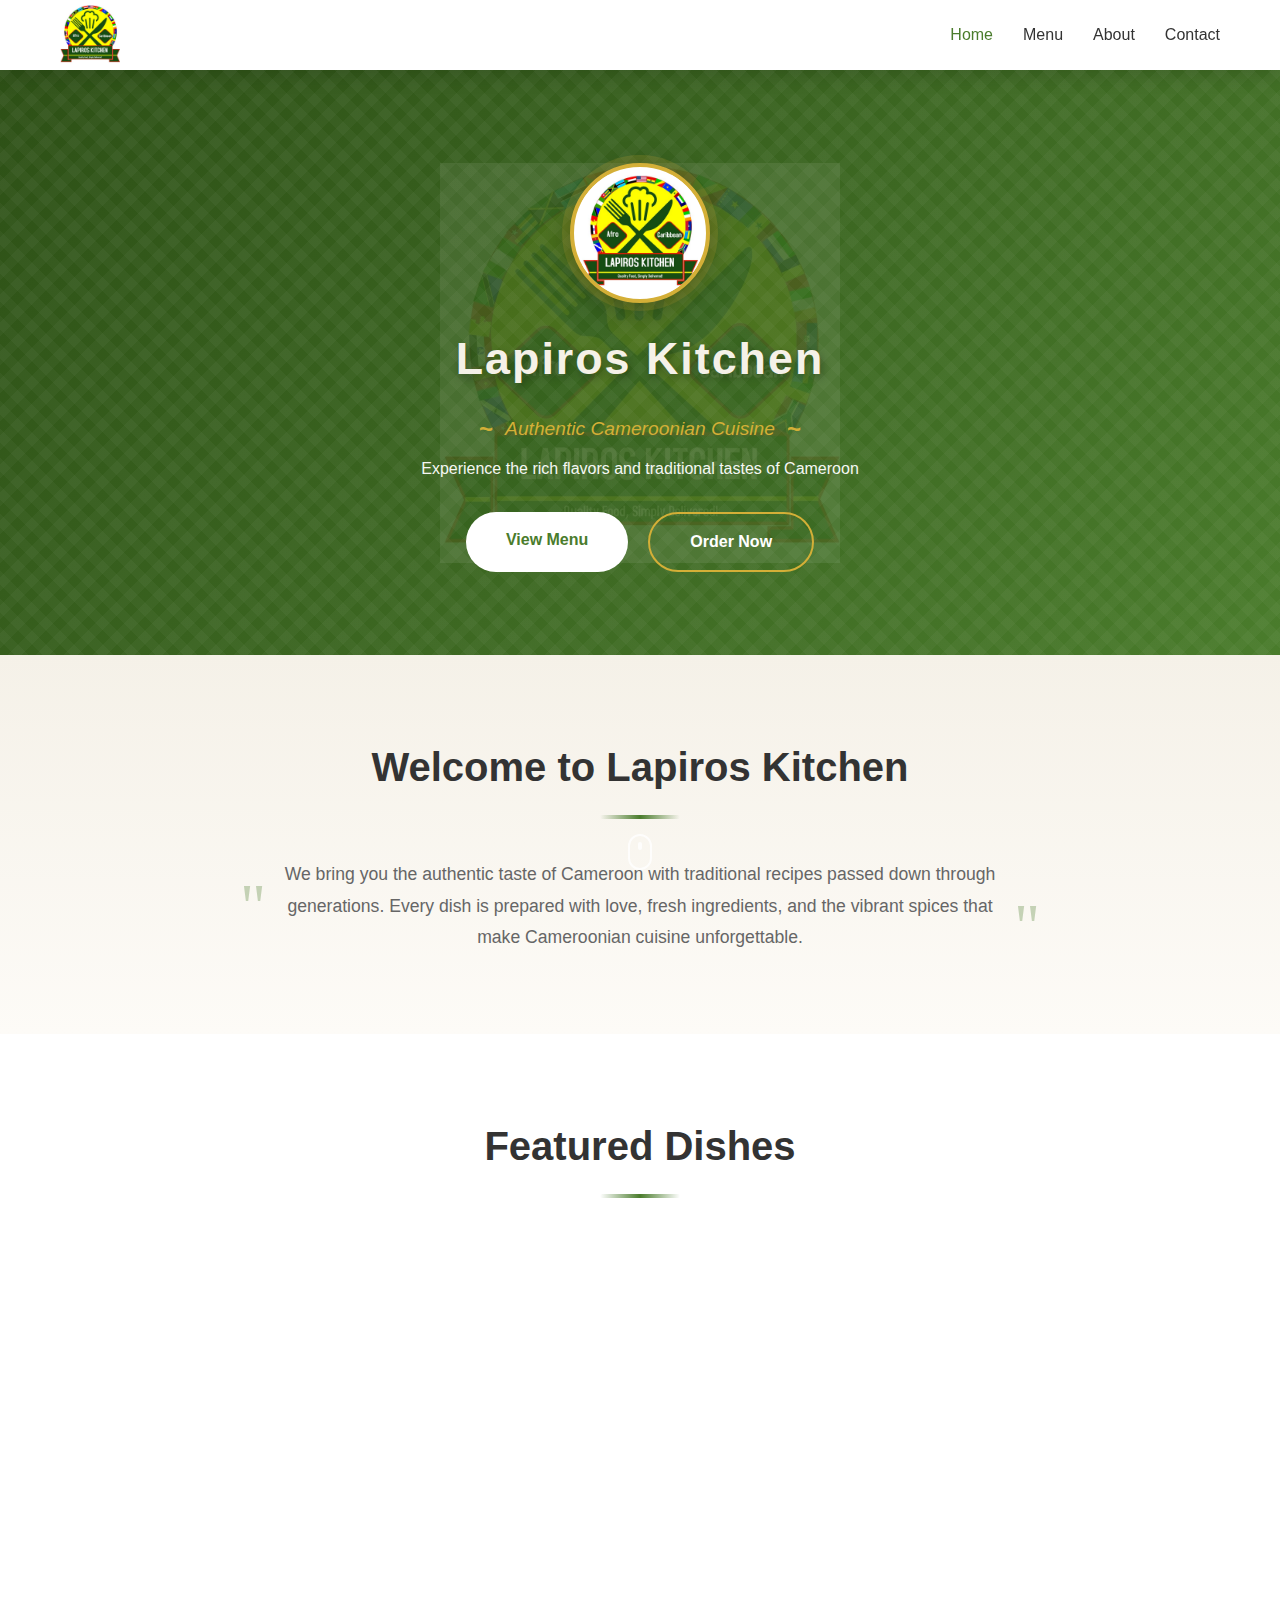
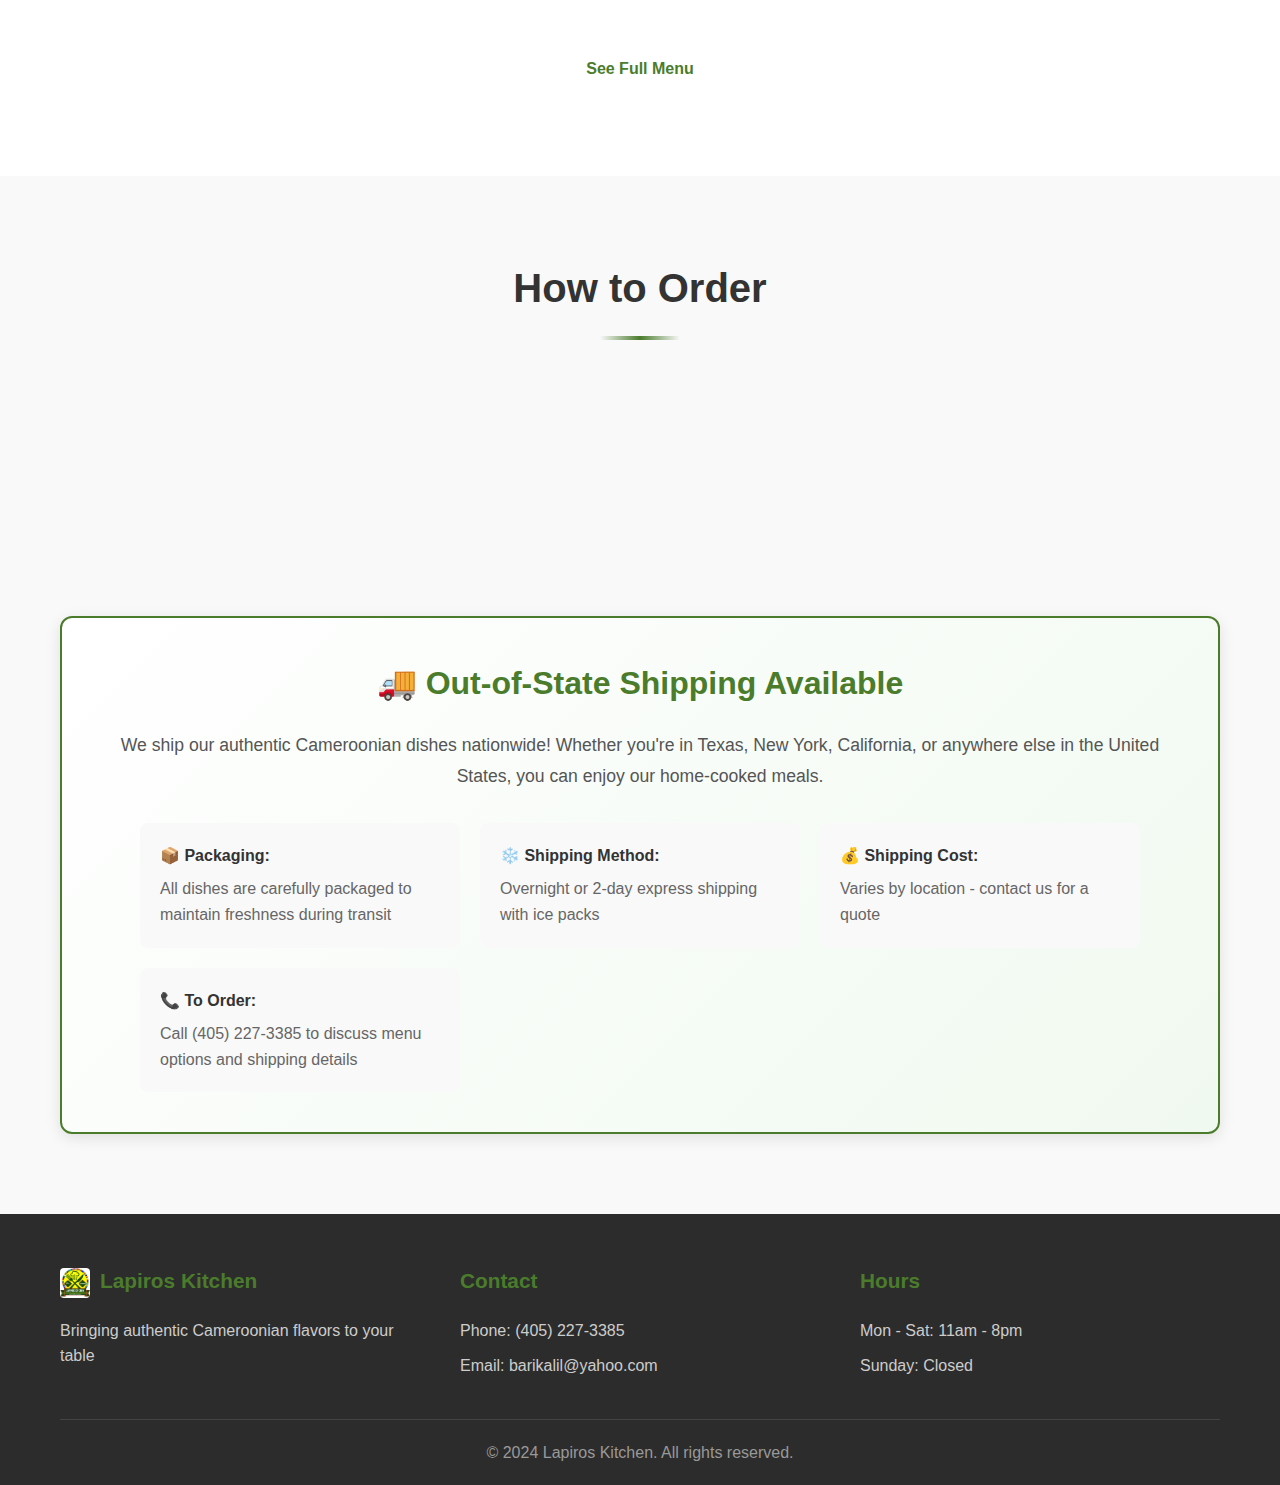
<file: index.html>
<!DOCTYPE html>
<html lang="en">
<head>
    <meta charset="UTF-8">
    <meta name="viewport" content="width=device-width, initial-scale=1.0">
    <title>Lapiros Kitchen - Authentic Cameroonian Cuisine</title>
    <link rel="stylesheet" href="style.css">
</head>
<body>
    <!-- Navigation -->
    <nav class="navbar">
        <div class="nav-container">
            <div class="logo"><img src="images/Lapiros Kitchen Logo.jpg" alt="Lapiros Kitchen" class="logo-img"></div>
            <ul class="nav-menu" id="navMenu">
                <li><a href="index.html" class="active">Home</a></li>
                <li><a href="menu.html">Menu</a></li>
                <li><a href="about.html">About</a></li>
                <li><a href="contact.html">Contact</a></li>
            </ul>
            <div class="hamburger" id="hamburger">
                <span></span>
                <span></span>
                <span></span>
            </div>
        </div>
    </nav>

    <!-- Hero Section -->
    <section class="hero">
        <div class="hero-content">
            <div class="hero-logo">
                <img src="images/Lapiros Kitchen Logo.jpg" alt="Lapiros Kitchen Logo">
            </div>
            <h1>Lapiros Kitchen</h1>
            <div class="tagline-wrapper">
                <span class="tagline-accent">~</span>
                <p class="tagline">Authentic Cameroonian Cuisine</p>
                <span class="tagline-accent">~</span>
            </div>
            <p class="subtitle">Experience the rich flavors and traditional tastes of Cameroon</p>
            <div class="hero-buttons">
                <a href="menu.html" class="btn btn-primary">View Menu</a>
                <a href="contact.html" class="btn btn-secondary">Order Now</a>
            </div>
        </div>
    </section>

    <!-- Scroll Indicator -->
    <div class="scroll-indicator">
        <span></span>
    </div>

    <!-- About Preview -->
    <section class="about-preview">
        <div class="container">
            <h2>Welcome to Lapiros Kitchen</h2>
            <p>We bring you the authentic taste of Cameroon with traditional recipes passed down through generations. Every dish is prepared with love, fresh ingredients, and the vibrant spices that make Cameroonian cuisine unforgettable.</p>
        </div>
    </section>

    <!-- Featured Dishes -->
    <section class="featured">
        <div class="featured-bg-logo"></div>
        <div class="container">
            <h2> Featured Dishes</h2>
            <div class="dishes-grid">
                <div class="dish-card">
                    <div class="dish-image">
                        <img src="images/Ndole.jpg" alt="Ndole">
                    </div>
                    <h3>Ndole</h3>
                    <p>Traditional bitter leaf stew with peanuts and your choice of meat or fish</p>
                </div>
                <div class="dish-card">
                    <div class="dish-image">
                        <img src="images/Fried Rice.jpg" alt="Jollof Rice">
                    </div>
                    <h3>Jollof Rice</h3>
                    <p>Flavorful one-pot rice dish cooked in rich tomato sauce with spices</p>
                </div>
                <div class="dish-card">
                    <div class="dish-image">
                        <img src="images/Eru.jpg" alt="Eru">
                    </div>
                    <h3>Eru</h3>
                    <p>Hearty vegetable soup made with eru leaves and waterleaf</p>
                </div>
                <div class="dish-card">
                    <div class="dish-image">
                        <img src="images/Suya.jpg" alt="Suya">
                    </div>
                    <h3>Suya</h3>
                    <p>Spicy grilled meat skewers marinated in authentic West African spices</p>
                </div>
            </div>
            <div class="text-center">
                <a href="menu.html" class="btn btn-primary">See Full Menu</a>
            </div>
        </div>
    </section>

    <!-- How to Order -->
    <section class="how-to-order">
        <div class="order-bg-pattern"></div>
        <div class="container">
            <h2> How to Order</h2>
            <div class="steps">
                <div class="step">
                    <div class="step-number">1</div>
                    <h3>Browse Menu</h3>
                    <p>Check out our delicious selection of authentic Cameroonian dishes</p>
                </div>
                <div class="step">
                    <div class="step-number">2</div>
                    <h3>Call or Text</h3>
                    <p>Reach out to place your order and let us know your preferences</p>
                </div>
                <div class="step">
                    <div class="step-number">3</div>
                    <h3>Pay & Pick Up</h3>
                    <p>Send payment via Cash App or Zelle, then pick up your order</p>
                </div>
            </div>
            
            <!-- Shipping Information -->
            <div class="shipping-info">
                <h3>🚚 Out-of-State Shipping Available</h3>
                <p>We ship our authentic Cameroonian dishes nationwide! Whether you're in Texas, New York, California, or anywhere else in the United States, you can enjoy our home-cooked meals.</p>
                <div class="shipping-details">
                    <div class="shipping-detail">
                        <strong>📦 Packaging:</strong> All dishes are carefully packaged to maintain freshness during transit
                    </div>
                    <div class="shipping-detail">
                        <strong>❄️ Shipping Method:</strong> Overnight or 2-day express shipping with ice packs
                    </div>
                    <div class="shipping-detail">
                        <strong>💰 Shipping Cost:</strong> Varies by location - contact us for a quote
                    </div>
                    <div class="shipping-detail">
                        <strong>📞 To Order:</strong> Call (405) 227-3385 to discuss menu options and shipping details
                    </div>
                </div>
            </div>
        </div>
    </section>

    <!-- Footer -->
    <footer class="footer">
        <div class="container">
            <div class="footer-content">
                <div class="footer-section">
                    <h3>Lapiros Kitchen</h3>
                    <p>Bringing authentic Cameroonian flavors to your table</p>
                </div>
                <div class="footer-section">
                    <h3>Contact</h3>
                    <p>Phone: (405) 227-3385</p>
                    <p>Email: barikalil@yahoo.com</p>
                </div>
                <div class="footer-section">
                    <h3>Hours</h3>
                    <p>Mon - Sat: 11am - 8pm</p>
                    <p>Sunday: Closed</p>
                </div>
            </div>
            <div class="footer-bottom">
                <p>&copy; 2024 Lapiros Kitchen. All rights reserved.</p>
            </div>
        </div>
    </footer>

    <script src="script.js"></script>
</body>
</html>
</file>
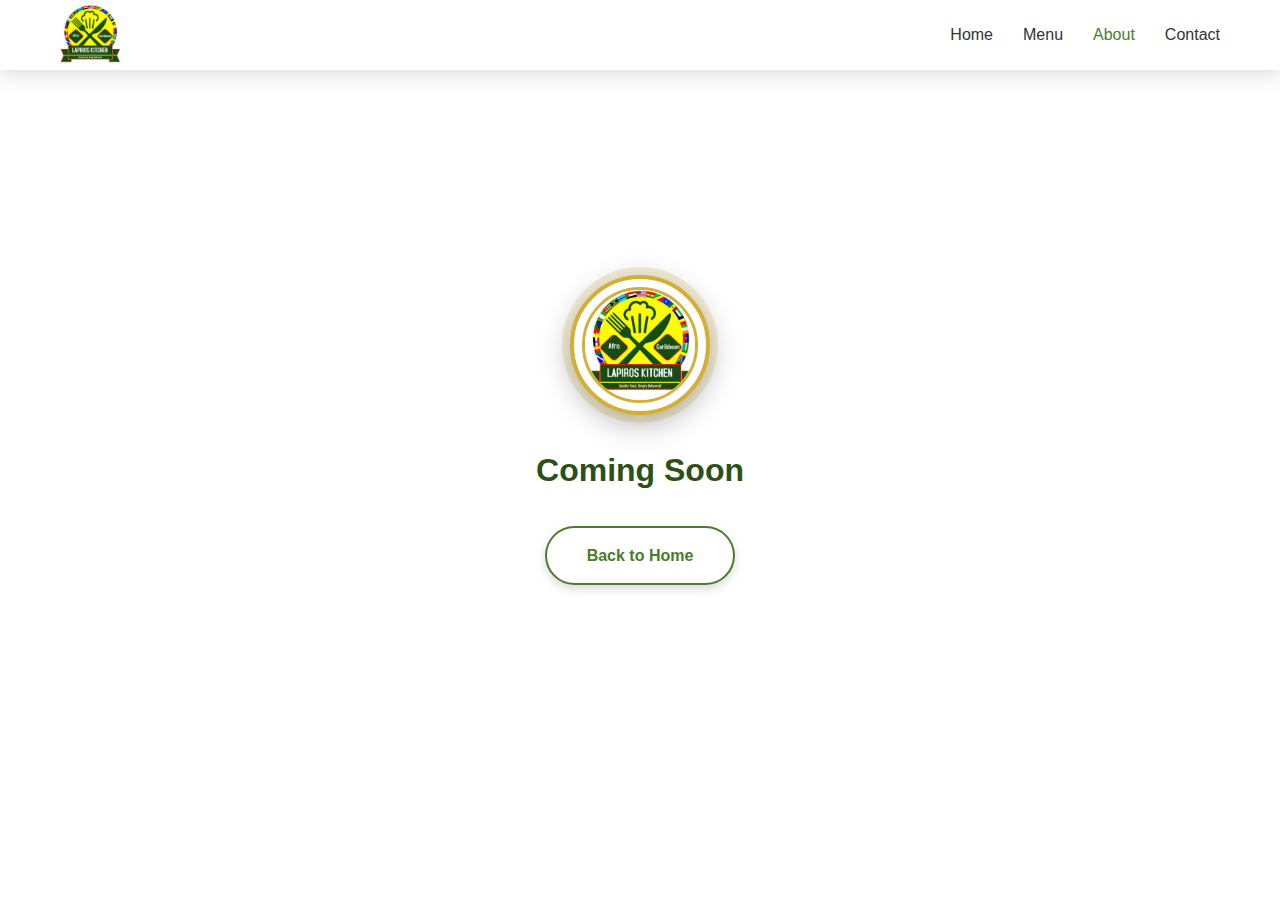
<file: about.html>
<!DOCTYPE html>
<html lang="en">
<head>
    <meta charset="UTF-8">
    <meta name="viewport" content="width=device-width, initial-scale=1.0">
    <title>About Us - Lapiros Kitchen</title>
    <link rel="stylesheet" href="style.css">
</head>
<body>
    <!-- Navigation -->
    <nav class="navbar">
        <div class="nav-container">
            <div class="logo"><img src="images/Lapiros Kitchen Logo.jpg" alt="Lapiros Kitchen" class="logo-img"></div>
            <ul class="nav-menu" id="navMenu">
                <li><a href="index.html">Home</a></li>
                <li><a href="menu.html">Menu</a></li>
                <li><a href="about.html" class="active">About</a></li>
                <li><a href="contact.html">Contact</a></li>
            </ul>
            <div class="hamburger" id="hamburger">
                <span></span>
                <span></span>
                <span></span>
            </div>
        </div>
    </nav>

    <section class="about-simple">
        <div class="hero-logo">
            <img src="images/Lapiros Kitchen Logo.jpg" alt="Lapiros Kitchen Logo">
        </div>
        <h1>Coming Soon</h1>
        <a href="index.html" class="btn btn-primary">Back to Home</a>
    </section>

    <script src="script.js"></script>
</body>
</html>
</file>
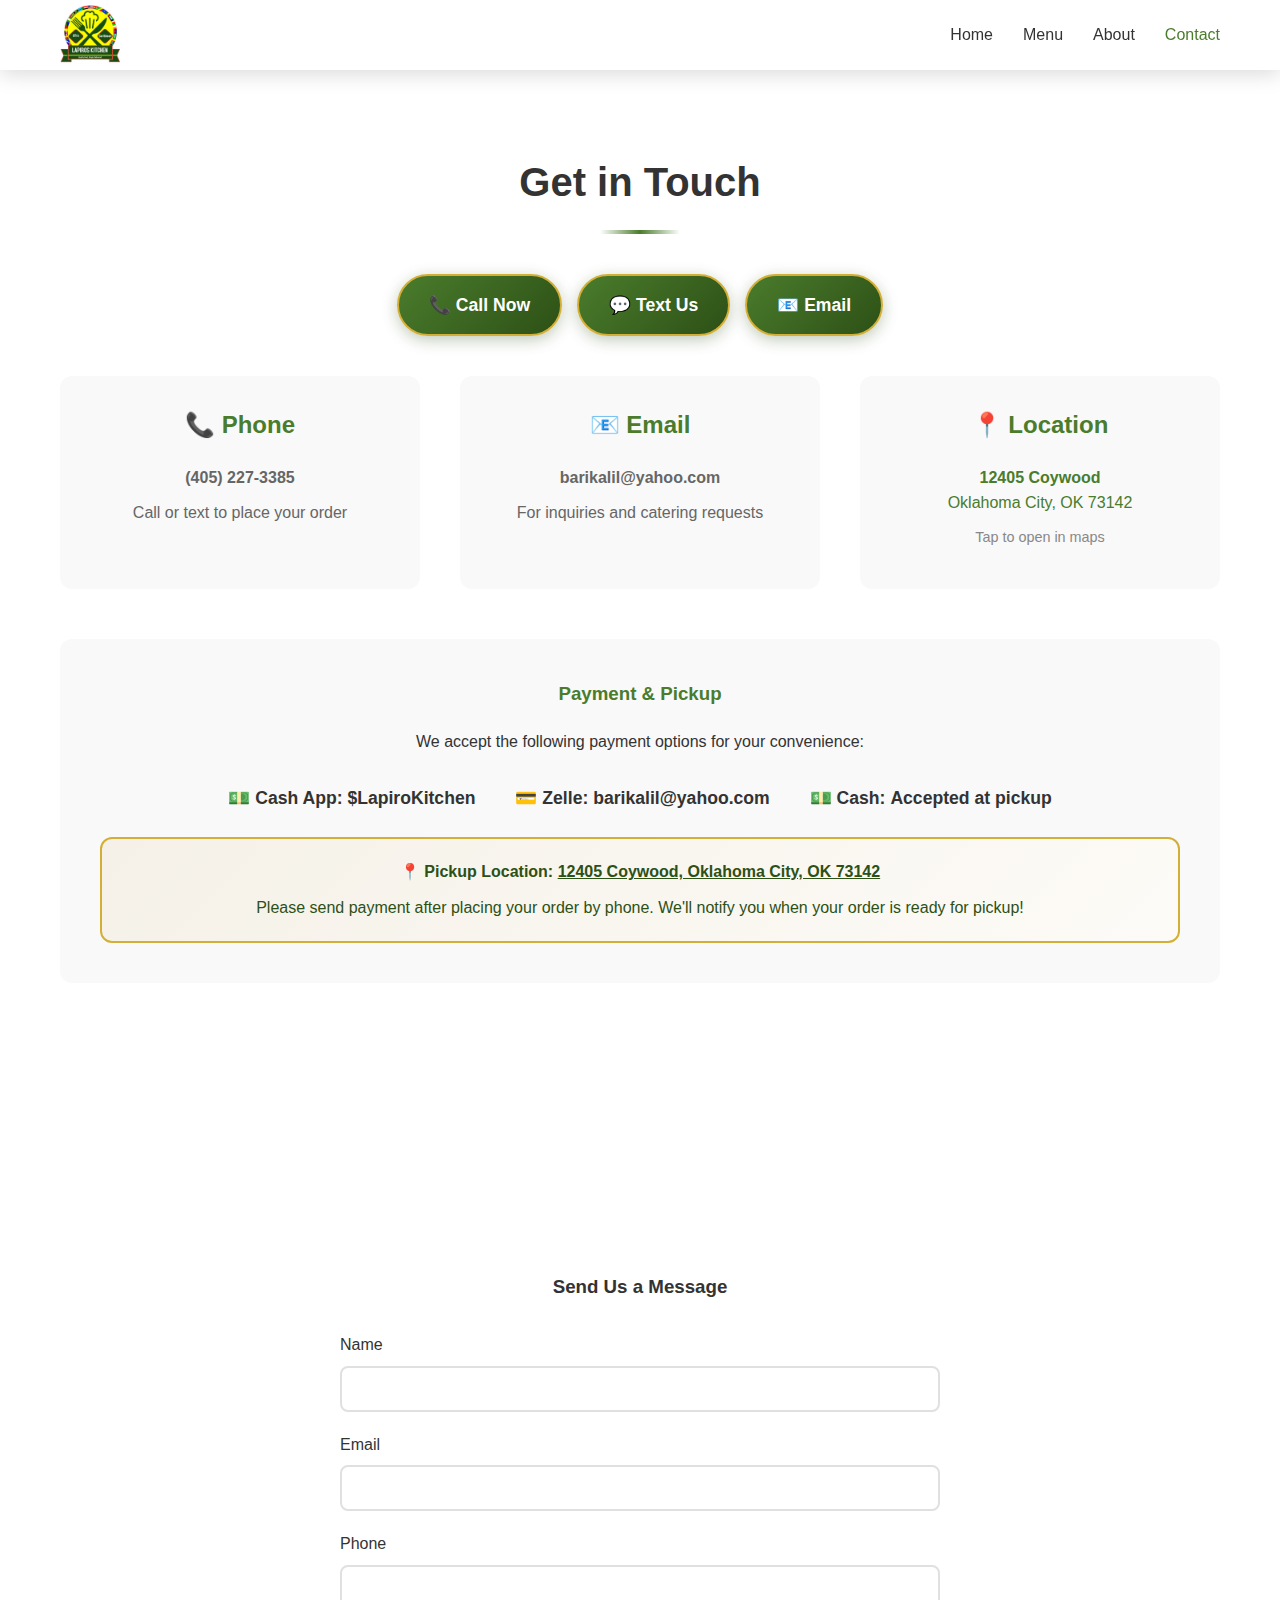
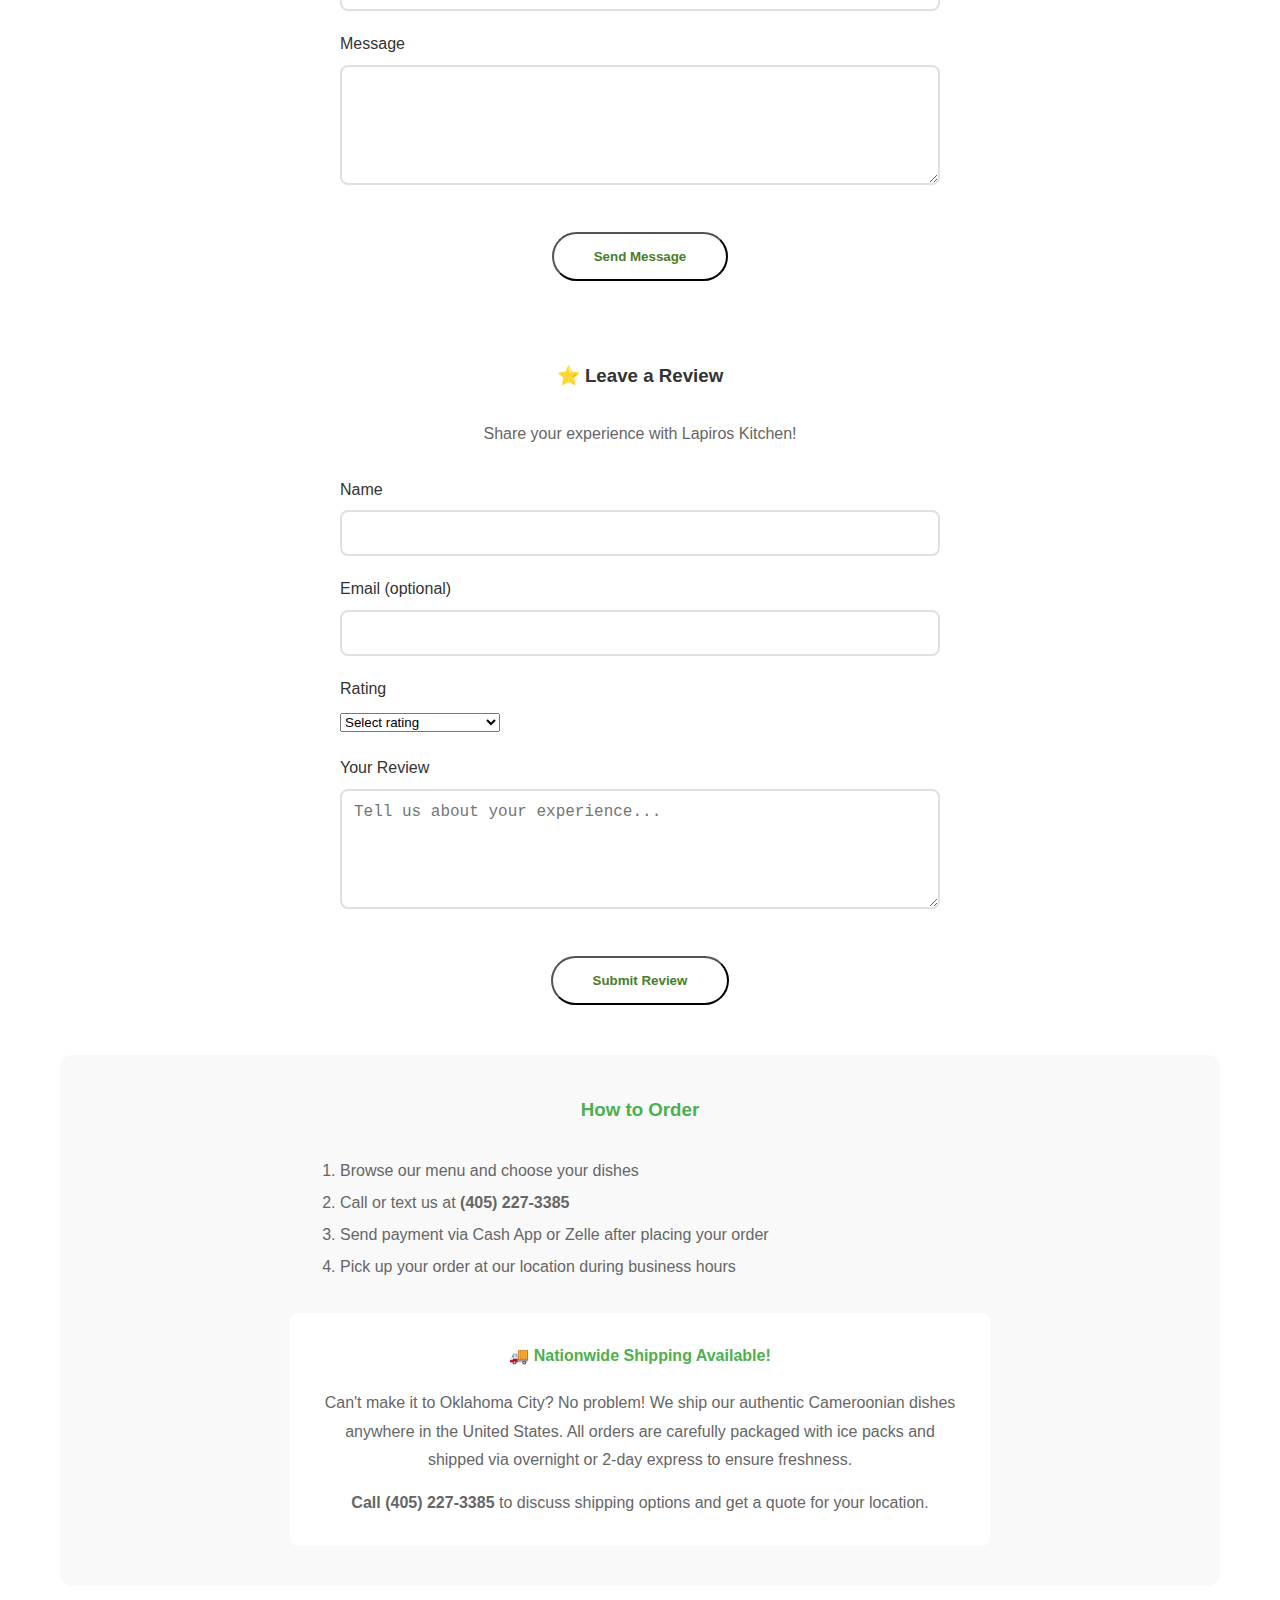
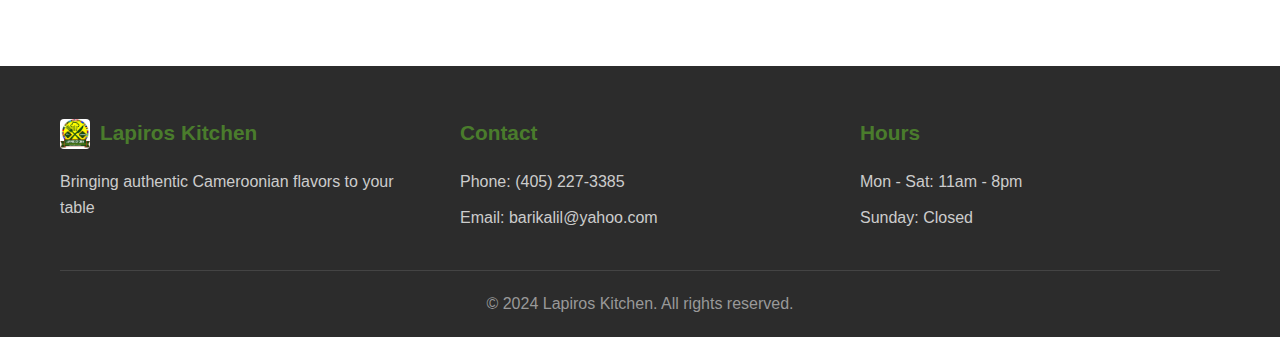
<file: contact.html>
<!DOCTYPE html>
<html lang="en">
<head>
    <meta charset="UTF-8">
    <meta name="viewport" content="width=device-width, initial-scale=1.0">
    <title>Contact - Lapiros Kitchen</title>
    <link rel="stylesheet" href="style.css">
</head>
<body>
    <!-- Navigation -->
    <nav class="navbar">
        <div class="nav-container">
            <div class="logo"><img src="images/Lapiros Kitchen Logo.jpg" alt="Lapiros Kitchen" class="logo-img"></div>
            <ul class="nav-menu" id="navMenu">
                <li><a href="index.html">Home</a></li>
                <li><a href="menu.html">Menu</a></li>
                <li><a href="about.html">About</a></li>
                <li><a href="contact.html" class="active">Contact</a></li>
            </ul>
            <div class="hamburger" id="hamburger">
                <span></span>
                <span></span>
                <span></span>
            </div>
        </div>
    </nav>

    <!-- Contact Section -->
    <section class="contact-section">
        <div class="container">
            <h2>Get in Touch</h2>

            <!-- Quick Contact Buttons -->
            <div class="quick-contact-buttons">
                <a href="tel:4052273385" class="quick-btn">📞 Call Now</a>
                <a href="sms:4052273385" class="quick-btn">💬 Text Us</a>
                <a href="mailto:barikalil@yahoo.com" class="quick-btn">📧 Email</a>
            </div>

            <!-- Contact Info Cards -->
            <div class="contact-info">
                <div class="info-card">
                    <h3>📞 Phone</h3>
                    <p><strong>(405) 227-3385</strong></p>
                    <p>Call or text to place your order</p>
                </div>
                <div class="info-card">
                    <h3>📧 Email</h3>
                    <p><strong>barikalil@yahoo.com</strong></p>
                    <p>For inquiries and catering requests</p>
                </div>
                <div class="info-card">
                    <h3>📍 Location</h3>
                    <p><a href="https://maps.google.com/?q=12405+Coywood,Oklahoma+City,OK+73142" class="address-link" target="_blank"><strong>12405 Coywood</strong><br>Oklahoma City, OK 73142</a></p>
                    <p style="font-size: 0.9rem; color: #888;">Tap to open in maps</p>
                </div>
            </div>

            <!-- Payment Methods -->
            <div class="payment-methods">
                <h3>Payment & Pickup</h3>
                <p>We accept the following payment options for your convenience:</p>
                <div class="payment-options">
                    <div class="payment-option">
                        💵 Cash App: <strong>$LapiroKitchen</strong>
                    </div>
                    <div class="payment-option">
                        💳 Zelle: <strong>barikalil@yahoo.com</strong>
                    </div>
                    <div class="payment-option">
                        💵 Cash: <strong>Accepted at pickup</strong>
                    </div>
                </div>
                <div style="background: linear-gradient(135deg, #f5f1e8, #fdfbf7); padding: 20px; border-radius: 12px; margin-top: 25px; border: 2px solid #d4af37;">
                    <p style="margin: 0; color: #2d5016; font-weight: 600; text-align: center;">
                        📍 <strong>Pickup Location:</strong> <a href="https://maps.google.com/?q=12405+Coywood,Oklahoma+City,OK+73142" class="address-link" target="_blank" style="color: #2d5016; text-decoration: underline;">12405 Coywood, Oklahoma City, OK 73142</a>
                    </p>
                    <p style="margin: 10px 0 0; color: #2d5016; text-align: center;">
                        Please send payment after placing your order by phone. We'll notify you when your order is ready for pickup!
                    </p>
                </div>
            </div>

            <!-- Hours -->
            <div class="info-card" style="max-width: 500px; margin: 0 auto 50px;">
                <h3>⏰ Business Hours</h3>
                <p><strong>Monday - Saturday:</strong> 11:00 AM - 8:00 PM</p>
                <p><strong>Sunday:</strong> Closed</p>
            </div>

            <!-- Contact Form -->
            <div class="contact-form">
                <h3 style="text-align: center; margin-bottom: 30px;">Send Us a Message</h3>
                <form id="contactForm">
                    <div class="form-group">
                        <label for="name">Name</label>
                        <input type="text" id="name" name="name" required>
                    </div>
                    <div class="form-group">
                        <label for="email">Email</label>
                        <input type="email" id="email" name="email" required>
                    </div>
                    <div class="form-group">
                        <label for="phone">Phone</label>
                        <input type="tel" id="phone" name="phone">
                    </div>
                    <div class="form-group">
                        <label for="message">Message</label>
                        <textarea id="message" name="message" required></textarea>
                    </div>
                    <div class="text-center">
                        <button type="submit" class="btn btn-primary">Send Message</button>
                    </div>
                </form>
            </div>

            <!-- Leave a Review -->
            <div id="leave-review" class="contact-form" style="margin-top: 80px;">
                <h3 style="text-align: center; margin-bottom: 30px;">⭐ Leave a Review</h3>
                <p style="text-align: center; color: #666; margin-bottom: 30px;">Share your experience with Lapiros Kitchen!</p>
                <form id="reviewForm">
                    <div class="form-group">
                        <label for="reviewName">Name</label>
                        <input type="text" id="reviewName" name="reviewName" required>
                    </div>
                    <div class="form-group">
                        <label for="reviewEmail">Email (optional)</label>
                        <input type="email" id="reviewEmail" name="reviewEmail">
                    </div>
                    <div class="form-group">
                        <label for="rating">Rating</label>
                        <select id="rating" name="rating" required>
                            <option value="">Select rating</option>
                            <option value="5">⭐⭐⭐⭐⭐ (5 stars)</option>
                            <option value="4">⭐⭐⭐⭐ (4 stars)</option>
                            <option value="3">⭐⭐⭐ (3 stars)</option>
                            <option value="2">⭐⭐ (2 stars)</option>
                            <option value="1">⭐ (1 star)</option>
                        </select>
                    </div>
                    <div class="form-group">
                        <label for="reviewMessage">Your Review</label>
                        <textarea id="reviewMessage" name="reviewMessage" required placeholder="Tell us about your experience..."></textarea>
                    </div>
                    <div class="text-center">
                        <button type="submit" class="btn btn-primary">Submit Review</button>
                    </div>
                </form>
            </div>

            <!-- Order Instructions -->
            <div style="background: #f9f9f9; padding: 40px; border-radius: 12px; margin-top: 50px;">
                <h3 style="text-align: center; color: #4CAF50; margin-bottom: 30px;">How to Order</h3>
                <ol style="max-width: 600px; margin: 0 auto; line-height: 2; color: #666;">
                    <li>Browse our menu and choose your dishes</li>
                    <li>Call or text us at <strong>(405) 227-3385</strong></li>
                    <li>Send payment via Cash App or Zelle after placing your order</li>
                    <li>Pick up your order at our location during business hours</li>
                </ol>
                
                <div style="background: white; padding: 30px; border-radius: 8px; margin-top: 30px; max-width: 700px; margin-left: auto; margin-right: auto;">
                    <h4 style="color: #4CAF50; text-align: center; margin-bottom: 20px;">🚚 Nationwide Shipping Available!</h4>
                    <p style="color: #666; text-align: center; line-height: 1.8;">
                        Can't make it to Oklahoma City? No problem! We ship our authentic Cameroonian dishes anywhere in the United States. 
                        All orders are carefully packaged with ice packs and shipped via overnight or 2-day express to ensure freshness.
                    </p>
                    <p style="color: #666; text-align: center; margin-top: 15px;">
                        <strong>Call (405) 227-3385</strong> to discuss shipping options and get a quote for your location.
                    </p>
                </div>
            </div>
        </div>
    </section>

    <!-- Footer -->
    <footer class="footer">
        <div class="container">
            <div class="footer-content">
                <div class="footer-section">
                    <h3>Lapiros Kitchen</h3>
                    <p>Bringing authentic Cameroonian flavors to your table</p>
                </div>
                <div class="footer-section">
                    <h3>Contact</h3>
                    <p>Phone: (405) 227-3385</p>
                    <p>Email: barikalil@yahoo.com</p>
                </div>
                <div class="footer-section">
                    <h3>Hours</h3>
                    <p>Mon - Sat: 11am - 8pm</p>
                    <p>Sunday: Closed</p>
                </div>
            </div>
            <div class="footer-bottom">
                <p>&copy; 2024 Lapiros Kitchen. All rights reserved.</p>
            </div>
        </div>
    </footer>

    <script src="script.js"></script>
</body>
</html>
</file>
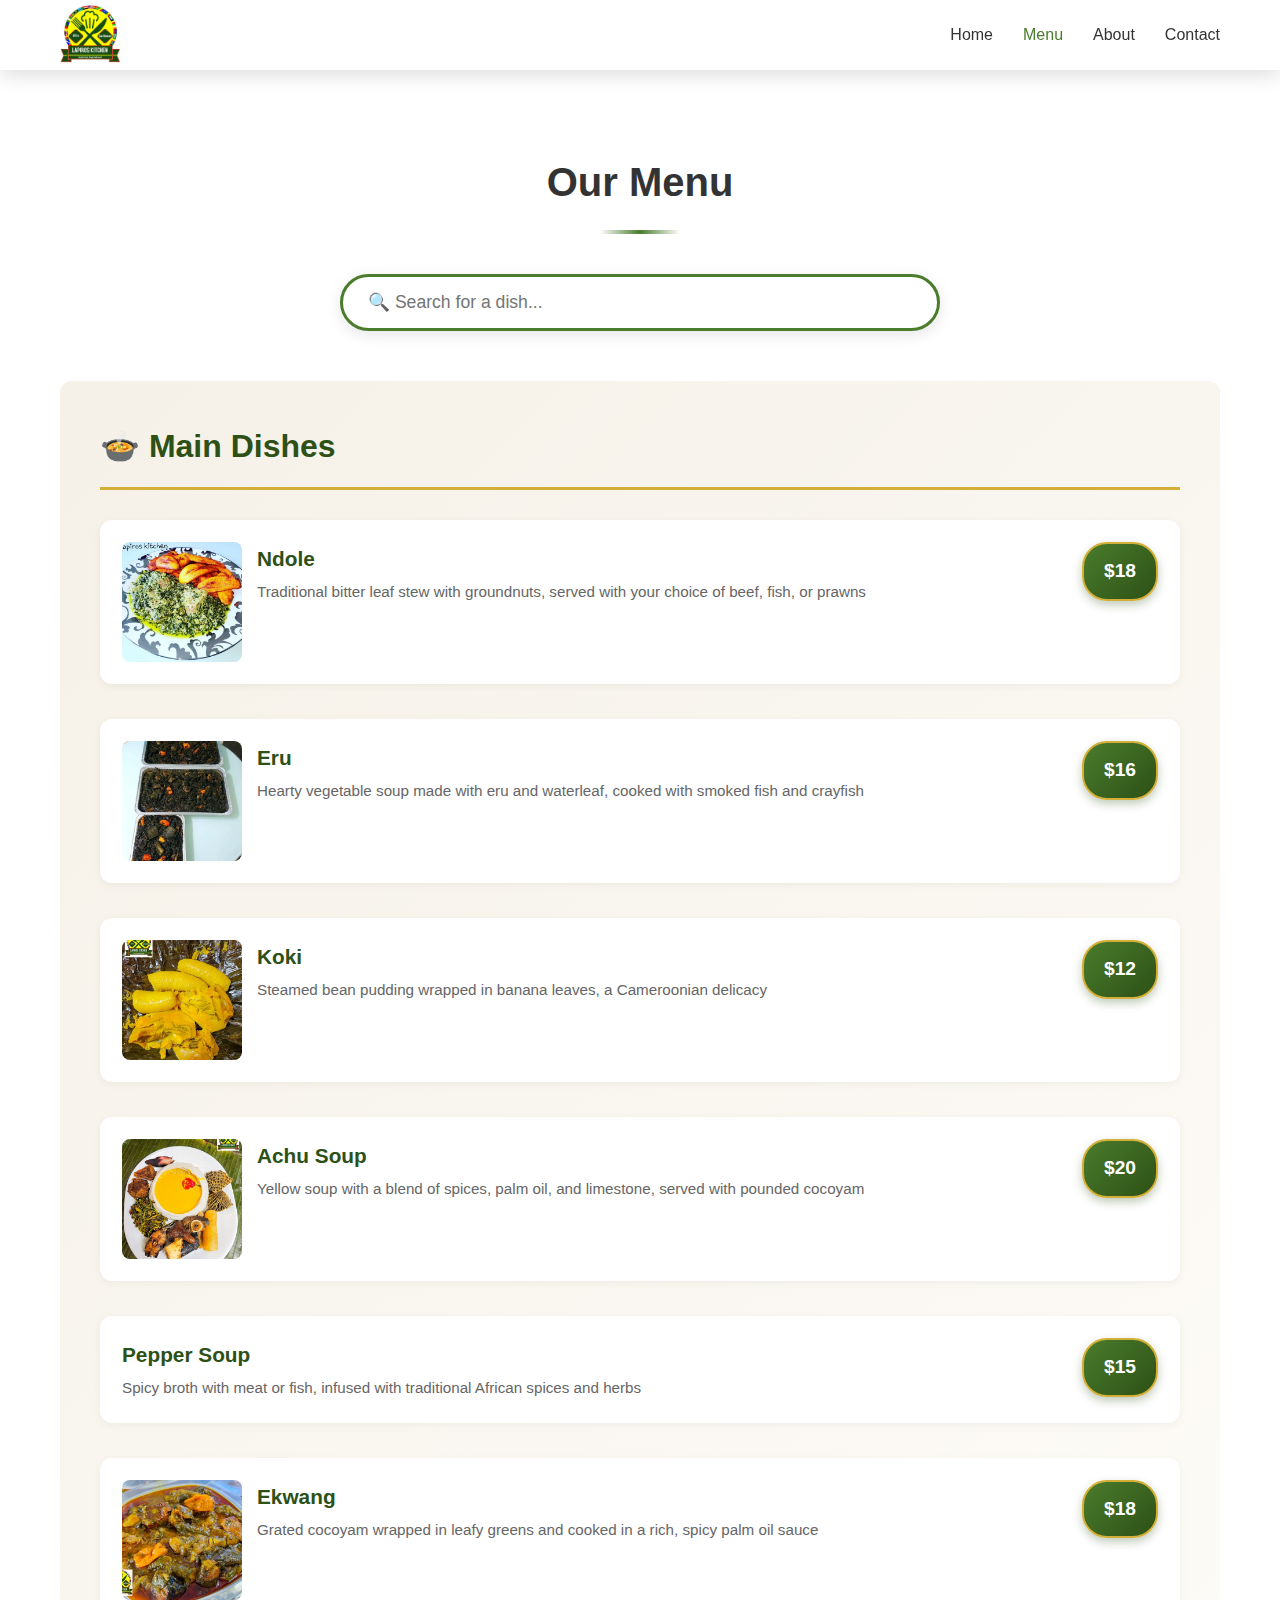
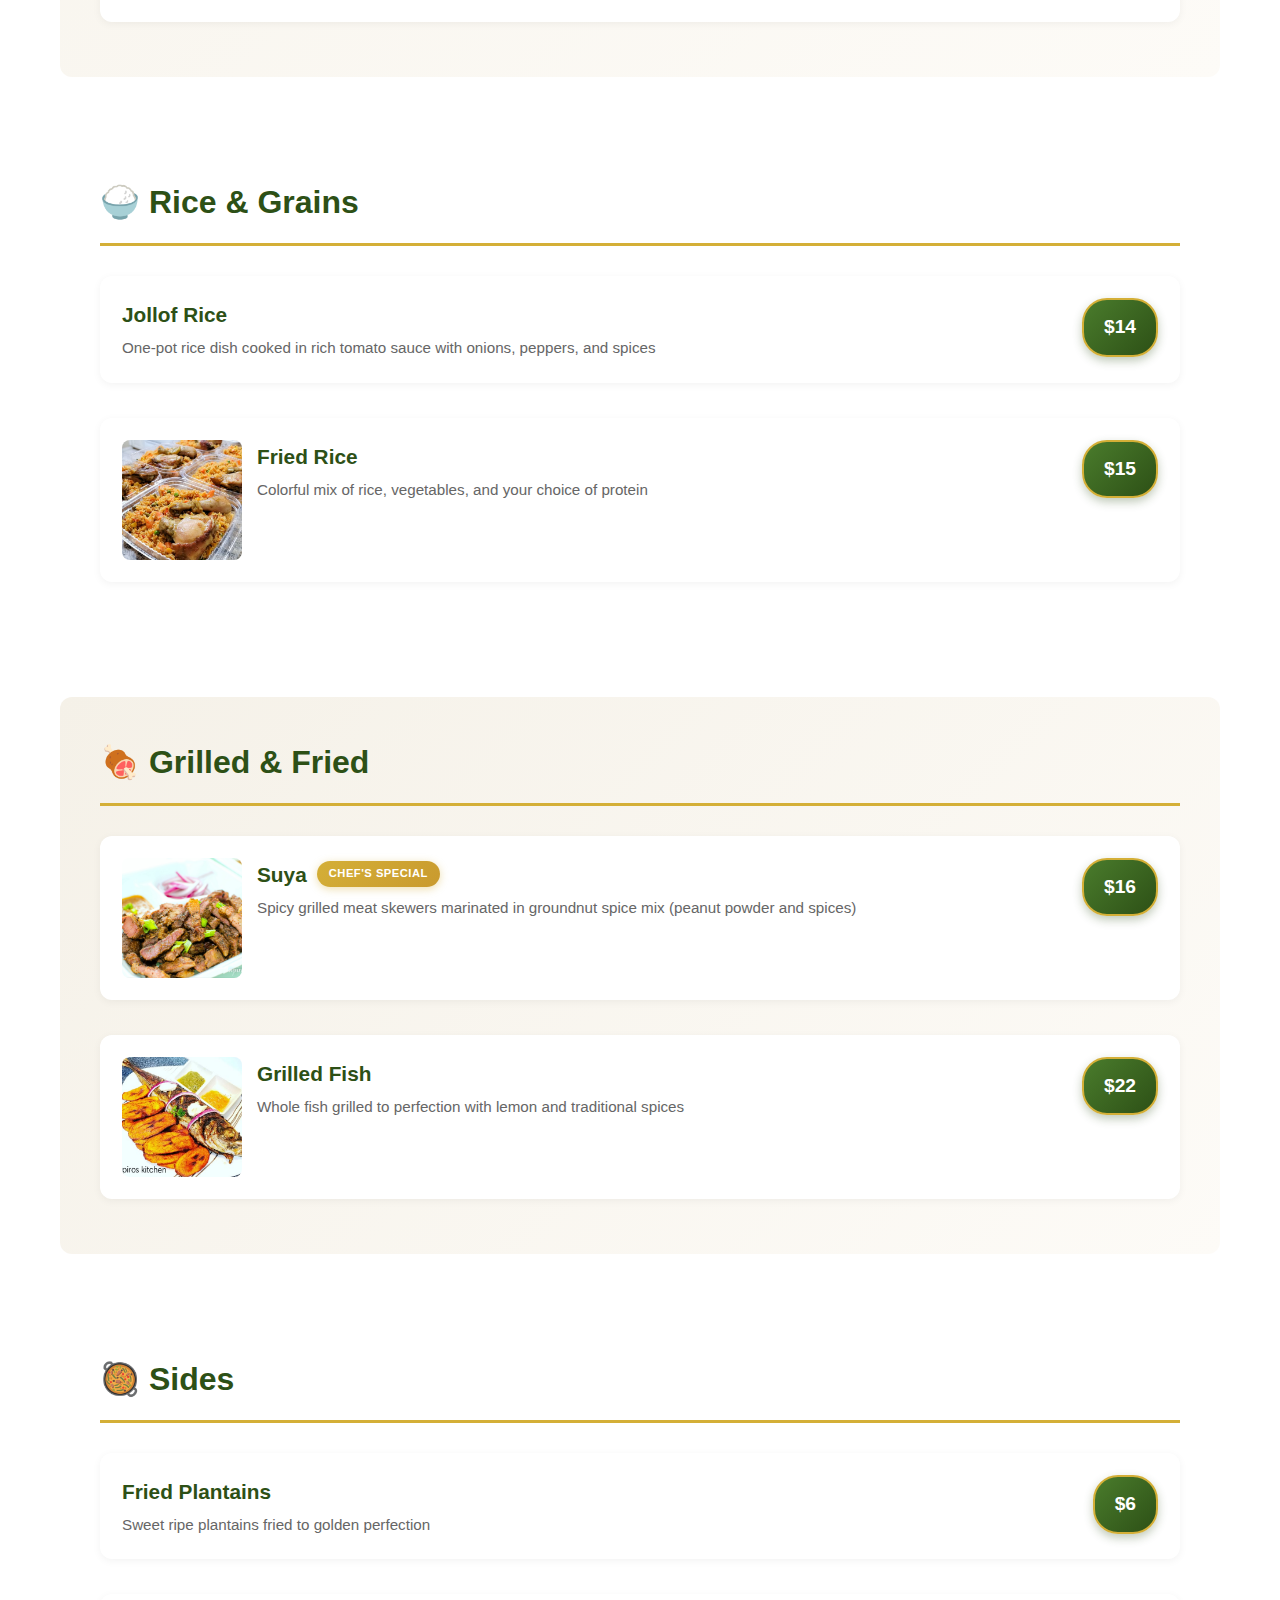
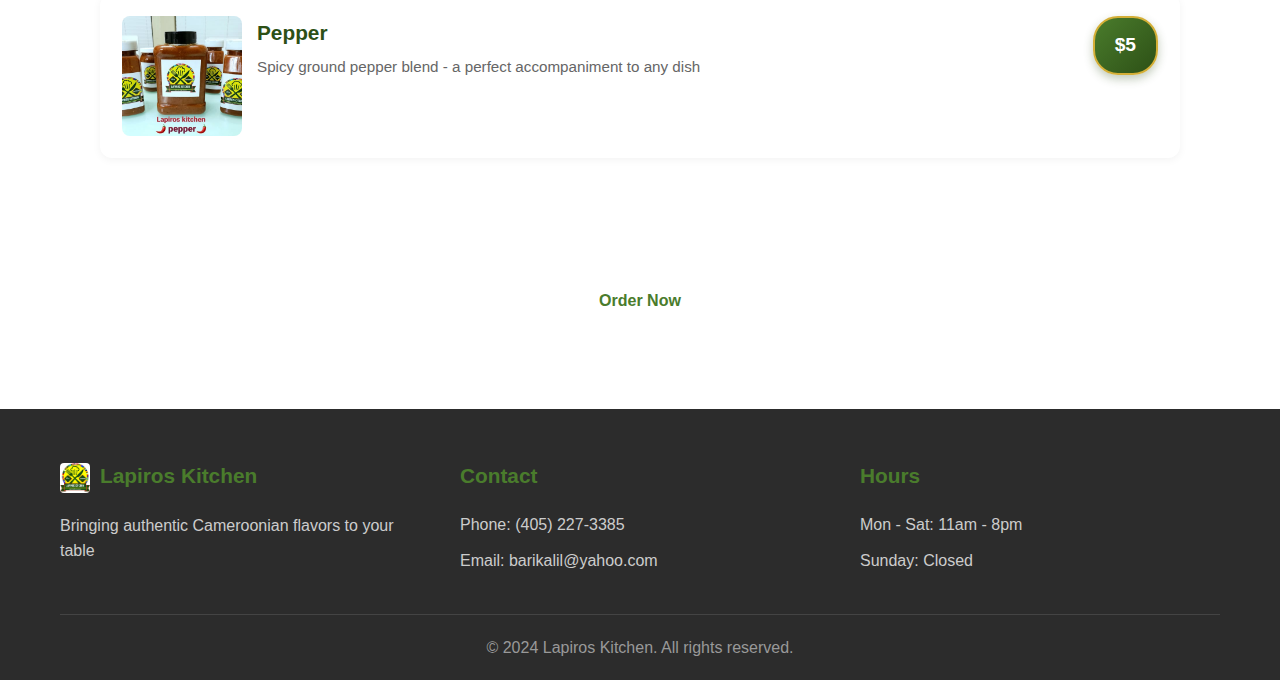
<file: menu.html>
<!DOCTYPE html>
<html lang="en">
<head>
    <meta charset="UTF-8">
    <meta name="viewport" content="width=device-width, initial-scale=1.0">
    <title>Menu - Lapiros Kitchen</title>
    <link rel="stylesheet" href="style.css">
</head>
<body>
    <!-- Navigation -->
    <nav class="navbar">
        <div class="nav-container">
            <div class="logo"><img src="images/Lapiros Kitchen Logo.jpg" alt="Lapiros Kitchen" class="logo-img"></div>
            <ul class="nav-menu" id="navMenu">
                <li><a href="index.html">Home</a></li>
                <li><a href="menu.html" class="active">Menu</a></li>
                <li><a href="about.html">About</a></li>
                <li><a href="contact.html">Contact</a></li>
            </ul>
            <div class="hamburger" id="hamburger">
                <span></span>
                <span></span>
                <span></span>
            </div>
        </div>
    </nav>

    <!-- Menu Section -->
    <section class="menu-section">
        <div class="container">
            <h2>Our Menu</h2>
            
            <!-- Search Bar -->
            <div class="menu-search-wrapper">
                <input type="text" id="menuSearch" class="menu-search" placeholder="🔍 Search for a dish...">
            </div>

            <!-- Main Dishes -->
            <div class="menu-category category-alt">
                <h3>🍲 Main Dishes</h3>
                <div class="menu-items">
                    <div class="menu-item">
                        <div class="menu-item-image">
                            <img src="images/Ndole.jpg" alt="Ndole">
                        </div>
                        <div class="item-info">
                            <h4>Ndole</h4>
                            <p>Traditional bitter leaf stew with groundnuts, served with your choice of beef, fish, or prawns</p>
                        </div>
                        <div class="item-price">$18</div>
                    </div>
                    <div class="menu-item">
                        <div class="menu-item-image">
                            <img src="images/Eru.jpg" alt="Eru">
                        </div>
                        <div class="item-info">
                            <h4>Eru</h4>
                            <p>Hearty vegetable soup made with eru and waterleaf, cooked with smoked fish and crayfish</p>
                        </div>
                        <div class="item-price">$16</div>
                    </div>
                    <div class="menu-item">
                        <div class="menu-item-image">
                            <img src="images/Koki.jpg" alt="Koki">
                        </div>
                        <div class="item-info">
                            <h4>Koki</h4>
                            <p>Steamed bean pudding wrapped in banana leaves, a Cameroonian delicacy</p>
                        </div>
                        <div class="item-price">$12</div>
                    </div>
                    <div class="menu-item">
                        <div class="menu-item-image">
                            <img src="images/Achu.jpg" alt="Achu Soup">
                        </div>
                        <div class="item-info">
                            <h4>Achu Soup</h4>
                            <p>Yellow soup with a blend of spices, palm oil, and limestone, served with pounded cocoyam</p>
                        </div>
                        <div class="item-price">$20</div>
                    </div>
                    <div class="menu-item">
                        <div class="item-info">
                            <h4>Pepper Soup</h4>
                            <p>Spicy broth with meat or fish, infused with traditional African spices and herbs</p>
                        </div>
                        <div class="item-price">$15</div>
                    </div>
                    <div class="menu-item">
                        <div class="menu-item-image">
                            <img src="images/Ekwang.jpg" alt="Ekwang">
                        </div>
                        <div class="item-info">
                            <h4>Ekwang</h4>
                            <p>Grated cocoyam wrapped in leafy greens and cooked in a rich, spicy palm oil sauce</p>
                        </div>
                        <div class="item-price">$18</div>
                    </div>
                </div>
            </div>

            <!-- Rice & Grains -->
            <div class="menu-category">
                <h3>🍚 Rice & Grains</h3>
                <div class="menu-items">
                    <div class="menu-item">
                        <div class="item-info">
                            <h4>Jollof Rice</h4>
                            <p>One-pot rice dish cooked in rich tomato sauce with onions, peppers, and spices</p>
                        </div>
                        <div class="item-price">$14</div>
                    </div>
                    <div class="menu-item">
                        <div class="menu-item-image">
                            <img src="images/Fried Rice.jpg" alt="Fried Rice">
                        </div>
                        <div class="item-info">
                            <h4>Fried Rice</h4>
                            <p>Colorful mix of rice, vegetables, and your choice of protein</p>
                        </div>
                        <div class="item-price">$15</div>
                    </div>
                </div>
            </div>

            <!-- Grilled & Fried -->
            <div class="menu-category category-alt">
                <h3>🍖 Grilled & Fried</h3>
                <div class="menu-items">
                    <div class="menu-item">
                        <div class="menu-item-image">
                            <img src="images/Suya.jpg" alt="Suya">
                        </div>
                        <div class="item-info">
                            <h4>Suya <span class="special-badge">Chef's Special</span></h4>
                            <p>Spicy grilled meat skewers marinated in groundnut spice mix (peanut powder and spices)</p>
                        </div>
                        <div class="item-price">$16</div>
                    </div>
                    <div class="menu-item">
                        <div class="menu-item-image">
                            <img src="images/Roasted Fish.jpg" alt="Grilled Fish">
                        </div>
                        <div class="item-info">
                            <h4>Grilled Fish</h4>
                            <p>Whole fish grilled to perfection with lemon and traditional spices</p>
                        </div>
                        <div class="item-price">$22</div>
                    </div>
                </div>
            </div>

            <!-- Sides -->
            <div class="menu-category">
                <h3>🥘 Sides</h3>
                <div class="menu-items">
                    <div class="menu-item">
                        <div class="item-info">
                            <h4>Fried Plantains</h4>
                            <p>Sweet ripe plantains fried to golden perfection</p>
                        </div>
                        <div class="item-price">$6</div>
                    </div>
                    <div class="menu-item">
                        <div class="menu-item-image">
                            <img src="images/Pepper.jpg" alt="Pepper">
                        </div>
                        <div class="item-info">
                            <h4>Pepper</h4>
                            <p>Spicy ground pepper blend - a perfect accompaniment to any dish</p>
                        </div>
                        <div class="item-price">$5</div>
                    </div>
                </div>
            </div>

            <div class="text-center">
                <a href="contact.html" class="btn btn-primary">Order Now</a>
            </div>
        </div>
    </section>

    <!-- Footer -->
    <footer class="footer">
        <div class="container">
            <div class="footer-content">
                <div class="footer-section">
                    <h3>Lapiros Kitchen</h3>
                    <p>Bringing authentic Cameroonian flavors to your table</p>
                </div>
                <div class="footer-section">
                    <h3>Contact</h3>
                    <p>Phone: (405) 227-3385</p>
                    <p>Email: barikalil@yahoo.com</p>
                </div>
                <div class="footer-section">
                    <h3>Hours</h3>
                    <p>Mon - Sat: 11am - 8pm</p>
                    <p>Sunday: Closed</p>
                </div>
            </div>
            <div class="footer-bottom">
                <p>&copy; 2024 Lapiros Kitchen. All rights reserved.</p>
            </div>
        </div>
    </footer>

    <script src="script.js"></script>
</body>
</html>
</file>
<file: style.css>
:root {
    --primary-green: #2d5016;
    --accent-green: #4a7c2c;
    --light-green: #8ab65f;
    --cream: #f5f1e8;
    --warm-white: #fdfbf7;
    --gold: #d4af37;
}

/* Reset and Base Styles */
* {
    margin: 0;
    padding: 0;
    box-sizing: border-box;
}

body {
    font-family: 'Segoe UI', Tahoma, Geneva, Verdana, sans-serif;
    line-height: 1.6;
    color: #333;
    background-color: #fff;
}

.container {
    max-width: 1200px;
    margin: 0 auto;
    padding: 0 20px;
}

/* Navigation */
.navbar {
    background-color: #fff;
    box-shadow: 0 2px 10px rgba(0,0,0,0.1);
    position: sticky;
    top: 0;
    z-index: 1000;
    transition: box-shadow 0.3s ease;
}

.navbar:hover {
    box-shadow: 0 4px 20px rgba(0,0,0,0.15);
}

.nav-container {
    max-width: 1200px;
    margin: 0 auto;
    padding: 0 20px;
    display: flex;
    justify-content: space-between;
    align-items: center;
    height: 70px;
}

.logo {
    font-size: 1.8rem;
    font-weight: bold;
    color: var(--primary-green);
}

.logo-img {
    height: 60px;
    width: auto;
    display: block;
}

.nav-menu {
    display: flex;
    list-style: none;
    gap: 30px;
}

.nav-menu a {
    text-decoration: none;
    color: #333;
    font-weight: 500;
    transition: color 0.3s;
}

.nav-menu a:hover,
.nav-menu a.active {
    color: var(--accent-green);
}

.hamburger {
    display: none;
    flex-direction: column;
    cursor: pointer;
}

.hamburger span {
    width: 25px;
    height: 3px;
    background-color: #333;
    margin: 3px 0;
    transition: 0.3s;
}

/* Hero Section */
.hero {
    background: linear-gradient(135deg, var(--primary-green) 0%, var(--accent-green) 50%, var(--primary-green) 100%);
    background-size: 200% 200%;
    animation: gradientShift 15s ease infinite;
    color: white;
    padding: 60px 20px 50px;
    text-align: center;
    position: relative;
    overflow: hidden;
    min-height: 65vh;
    display: flex;
    align-items: center;
    justify-content: center;
}

@keyframes gradientShift {
    0% { background-position: 0% 50%; }
    50% { background-position: 100% 50%; }
    100% { background-position: 0% 50%; }
}

.hero::before {
    content: '';
    position: absolute;
    top: 50%;
    left: 50%;
    transform: translate(-50%, -50%);
    width: 400px;
    height: 400px;
    background-image: url('images/Lapiros Kitchen Logo.jpg');
    background-size: contain;
    background-repeat: no-repeat;
    background-position: center;
    opacity: 0.08;
    z-index: 0;
}

.hero::after {
    content: '';
    position: absolute;
    top: 0;
    left: 0;
    right: 0;
    bottom: 0;
    background-image: 
        repeating-linear-gradient(45deg, transparent, transparent 10px, rgba(255,255,255,0.03) 10px, rgba(255,255,255,0.03) 20px),
        repeating-linear-gradient(-45deg, transparent, transparent 10px, rgba(255,255,255,0.03) 10px, rgba(255,255,255,0.03) 20px);
    pointer-events: none;
}

.hero-logo {
    width: 140px;
    height: 140px;
    margin: 0 auto 20px;
    border-radius: 50%;
    overflow: hidden;
    border: 4px solid var(--gold);
    box-shadow: 0 8px 30px rgba(0,0,0,0.3), 0 0 0 8px rgba(212, 175, 55, 0.2);
    animation: logoFloat 3s ease-in-out infinite;
    background: white;
    padding: 8px;
}

.hero-logo img {
    width: 100%;
    height: 100%;
    object-fit: cover;
}

@keyframes logoFloat {
    0%, 100% { transform: translateY(0px); }
    50% { transform: translateY(-15px); }
}

.hero-content {
    position: relative;
    z-index: 1;
}

.hero-content h1 {
    font-size: 2.8rem;
    margin-bottom: 15px;
    font-weight: 700;
    text-shadow: 2px 4px 8px rgba(0,0,0,0.3);
    letter-spacing: 2px;
    animation: fadeInUp 1s ease-out;
    color: var(--cream);
}

@keyframes fadeInUp {
    from {
        opacity: 0;
        transform: translateY(30px);
    }
    to {
        opacity: 1;
        transform: translateY(0);
    }
}

.tagline-wrapper {
    display: flex;
    align-items: center;
    justify-content: center;
    gap: 12px;
    margin-bottom: 8px;
}

.tagline-accent {
    color: var(--gold);
    font-size: 1.5rem;
    font-weight: bold;
    animation: pulse 2s ease-in-out infinite;
}

.tagline {
    font-size: 1.2rem;
    margin-bottom: 0;
    font-weight: 300;
    color: var(--gold);
    animation: fadeInUp 1s ease-out 0.3s both;
    font-style: italic;
}

.subtitle {
    font-size: 1rem;
    margin-bottom: 30px;
    opacity: 0.95;
    animation: fadeInUp 1s ease-out 0.6s both;
}

.hero-buttons {
    display: flex;
    gap: 20px;
    justify-content: center;
    flex-wrap: wrap;
    animation: fadeInUp 1s ease-out 0.9s both;
}

/* Buttons */
.btn {
    padding: 15px 40px;
    text-decoration: none;
    border-radius: 30px;
    font-weight: 600;
    transition: all 0.3s;
    display: inline-block;
    cursor: pointer;
}

.btn-primary {
    background-color: white;
    color: var(--accent-green);
}

.btn-primary:hover {
    background-color: #f5f5f5;
    transform: translateY(-2px);
    box-shadow: 0 5px 15px rgba(0,0,0,0.2);
}

.btn-secondary {
    background-color: transparent;
    color: white;
    border: 2px solid var(--gold);
}

.btn-secondary:hover {
    background-color: var(--gold);
    color: var(--primary-green);
    border-color: var(--gold);
}

/* Sections */
section {
    padding: 80px 0;
}

section h2 {
    position: relative;
    padding-bottom: 20px;
    margin-bottom: 40px;
}

section h2::after {
    content: '';
    position: absolute;
    bottom: 0;
    left: 50%;
    transform: translateX(-50%);
    width: 80px;
    height: 4px;
    background: linear-gradient(90deg, transparent, var(--accent-green), transparent);
    border-radius: 2px;
}

section {
    padding: 80px 0;
}

h2 {
    text-align: center;
    font-size: 2.5rem;
    margin-bottom: 50px;
    color: #333;
}

.text-center {
    text-align: center;
    margin-top: 40px;
}

/* About Preview */
.about-preview {
    background: linear-gradient(to bottom, var(--cream) 0%, var(--warm-white) 100%);
    position: relative;
}

.about-preview .container {
    position: relative;
}

.about-preview p {
    font-size: 1.1rem;
    line-height: 1.8;
    color: #555;
    max-width: 800px;
    margin: 0 auto;
    position: relative;
    padding: 0 40px;
}

.about-preview p::before {
    content: '"';
    position: absolute;
    left: 0;
    top: -10px;
    font-size: 4rem;
    color: var(--accent-green);
    opacity: 0.3;
    font-family: Georgia, serif;
}

.about-preview p::after {
    content: '"';
    position: absolute;
    right: 0;
    bottom: -30px;
    font-size: 4rem;
    color: var(--accent-green);
    opacity: 0.3;
    font-family: Georgia, serif;
}

.about-preview p {
    text-align: center;
    max-width: 800px;
    margin: 0 auto;
    font-size: 1.1rem;
    line-height: 1.8;
    color: #666;
}

/* Featured Dishes */
.dishes-grid {
    display: grid;
    grid-template-columns: repeat(auto-fit, minmax(250px, 1fr));
    gap: 30px;
    margin-bottom: 40px;
}

.dish-card {
    background: white;
    border-radius: 12px;
    overflow: hidden;
    box-shadow: 0 5px 15px rgba(0,0,0,0.1);
    transition: transform 0.3s, box-shadow 0.3s;
}

.dish-card:hover {
    transform: translateY(-5px);
    box-shadow: 0 10px 25px rgba(0,0,0,0.15);
}

.dish-image {
    width: 100%;
    height: 200px;
    background-color: var(--cream);
    overflow: hidden;
    position: relative;
    border: 3px solid transparent;
    transition: border-color 0.3s ease;
}

.dish-card:hover .dish-image {
    border-color: var(--gold);
}

.dish-image img {
    width: 100%;
    height: 100%;
    object-fit: cover;
}

.dish-card h3 {
    padding: 20px 20px 10px;
    color: var(--primary-green);
    font-size: 1.4rem;
    position: relative;
    font-weight: 600;
}

.dish-card p {
    padding: 0 20px 20px;
    color: #666;
}

/* How to Order */
.how-to-order {
    background-color: #f9f9f9;
}

/* Reviews Section */
.reviews-section {
    padding: 80px 0;
    background-color: #fff;
}

.reviews-grid {
    display: grid;
    grid-template-columns: repeat(auto-fit, minmax(300px, 1fr));
    gap: 30px;
    margin-top: 40px;
}

.review-card {
    background: #f9f9f9;
    padding: 30px;
    border-radius: 12px;
    box-shadow: 0 4px 15px rgba(0,0,0,0.1);
    transition: transform 0.3s, box-shadow 0.3s;
}

.review-card:hover {
    transform: translateY(-5px);
    box-shadow: 0 10px 25px rgba(0,0,0,0.15);
}

.stars {
    font-size: 1.2rem;
    margin-bottom: 15px;
    color: #FFD700;
}

.review-text {
    font-style: italic;
    color: #555;
    line-height: 1.8;
    margin-bottom: 15px;
}

.reviewer-name {
    font-weight: bold;
    color: var(--accent-green);
    text-align: right;
}

.steps {
    display: grid;
    grid-template-columns: repeat(auto-fit, minmax(250px, 1fr));
    gap: 40px;
}

.step {
    text-align: center;
}

.step-number {
    width: 60px;
    height: 60px;
    background: linear-gradient(135deg, var(--accent-green), var(--primary-green));
    color: var(--gold);
    border-radius: 50%;
    display: flex;
    align-items: center;
    justify-content: center;
    font-size: 1.5rem;
    font-weight: bold;
    margin: 0 auto 20px;
    box-shadow: 0 4px 15px rgba(45, 80, 22, 0.3);
    animation: pulse 2s ease-in-out infinite;
    border: 3px solid var(--gold);
}

@keyframes pulse {
    0%, 100% {
        box-shadow: 0 4px 15px rgba(76, 175, 80, 0.3);
    }
    50% {
        box-shadow: 0 4px 25px rgba(76, 175, 80, 0.6);
    }
}

.step h3 {
    margin-bottom: 15px;
    color: #333;
}

.step p {
    color: #666;
}

.shipping-info {
    background: linear-gradient(135deg, #ffffff 0%, #f0f9f0 100%);
    padding: 40px;
    border-radius: 12px;
    margin-top: 60px;
    text-align: center;
    box-shadow: 0 4px 15px rgba(0,0,0,0.1);
    border: 2px solid var(--accent-green);
}

.shipping-info h3 {
    color: var(--accent-green);
    font-size: 2rem;
    margin-bottom: 20px;
}

.shipping-info > p {
    color: #555;
    font-size: 1.1rem;
    margin-bottom: 30px;
    line-height: 1.8;
}

.shipping-details {
    display: grid;
    grid-template-columns: repeat(auto-fit, minmax(250px, 1fr));
    gap: 20px;
    text-align: left;
    max-width: 1000px;
    margin: 0 auto;
}

.shipping-detail {
    background: #f9f9f9;
    padding: 20px;
    border-radius: 8px;
    color: #666;
    line-height: 1.6;
}

.shipping-detail strong {
    color: #333;
    display: block;
    margin-bottom: 8px;
}

/* Menu Page */
.menu-search-wrapper {
    max-width: 600px;
    margin: 0 auto 50px;
}

.menu-search {
    width: 100%;
    padding: 15px 25px;
    font-size: 1.1rem;
    border: 3px solid var(--accent-green);
    border-radius: 50px;
    outline: none;
    transition: all 0.3s ease;
    background: white;
    box-shadow: 0 4px 15px rgba(0,0,0,0.1);
}

.menu-search:focus {
    border-color: var(--gold);
    box-shadow: 0 6px 25px rgba(212, 175, 55, 0.3);
    transform: translateY(-2px);
}

.menu-category {
    margin-bottom: 60px;
    padding: 40px;
    border-radius: 12px;
    transition: all 0.3s ease;
}

.menu-category.category-alt {
    background: linear-gradient(135deg, var(--cream) 0%, var(--warm-white) 100%);
}

.menu-category h3 {
    font-size: 2rem;
    color: var(--primary-green);
    margin-bottom: 30px;
    text-align: left;
    display: flex;
    align-items: center;
    gap: 10px;
    padding-bottom: 15px;
    border-bottom: 3px solid var(--gold);
}

.menu-items {
    display: grid;
    gap: 20px;
}

.menu-item {
    display: flex;
    justify-content: space-between;
    align-items: flex-start;
    gap: 15px;
    padding: 20px;
    background: white;
    border-radius: 12px;
    transition: all 0.3s ease;
    margin-bottom: 15px;
    border: 2px solid transparent;
    box-shadow: 0 2px 8px rgba(0,0,0,0.05);
}

.menu-item:hover {
    background: white;
    transform: translateX(10px);
    box-shadow: 0 8px 25px rgba(45, 80, 22, 0.15);
    border-color: var(--gold);
}

.menu-item-image {
    width: 120px;
    height: 120px;
    border-radius: 8px;
    overflow: hidden;
    flex-shrink: 0;
}

.menu-item-image img {
    width: 100%;
    height: 100%;
    object-fit: cover;
}

.item-info {
    flex: 1;
}

.item-info h4 {
    font-size: 1.3rem;
    color: var(--primary-green);
    margin-bottom: 5px;
    display: flex;
    align-items: center;
    gap: 10px;
    flex-wrap: wrap;
}

.special-badge {
    display: inline-block;
    background: linear-gradient(135deg, var(--gold), #c99a2e);
    color: white;
    font-size: 0.7rem;
    padding: 4px 12px;
    border-radius: 20px;
    font-weight: 700;
    text-transform: uppercase;
    letter-spacing: 0.5px;
    box-shadow: 0 2px 8px rgba(212, 175, 55, 0.4);
    animation: shimmer 2s ease-in-out infinite;
}

@keyframes shimmer {
    0%, 100% { opacity: 1; }
    50% { opacity: 0.8; }
}

.item-info p {
    color: #666;
    font-size: 0.95rem;
}

.item-price {
    font-size: 1.2rem;
    color: white;
    font-weight: bold;
    white-space: nowrap;
    margin-left: 20px;
    padding: 12px 20px;
    background: linear-gradient(135deg, var(--accent-green), var(--primary-green));
    border-radius: 25px;
    transition: all 0.3s ease;
    box-shadow: 0 4px 10px rgba(45, 80, 22, 0.3);
    border: 2px solid var(--gold);
}

.menu-item:hover .item-price {
    transform: scale(1.1) rotate(-5deg);
    box-shadow: 0 6px 15px rgba(212, 175, 55, 0.4);
}

/* Contact Page */
.quick-contact-buttons {
    display: flex;
    gap: 15px;
    justify-content: center;
    flex-wrap: wrap;
    margin: 40px 0;
}

.quick-btn {
    padding: 15px 30px;
    background: linear-gradient(135deg, var(--accent-green), var(--primary-green));
    color: white;
    text-decoration: none;
    border-radius: 50px;
    font-weight: 600;
    font-size: 1.1rem;
    transition: all 0.3s ease;
    box-shadow: 0 4px 15px rgba(45, 80, 22, 0.3);
    border: 2px solid var(--gold);
}

.quick-btn:hover {
    transform: translateY(-3px);
    box-shadow: 0 8px 25px rgba(212, 175, 55, 0.4);
    background: var(--gold);
    color: var(--primary-green);
}

.address-link {
    color: var(--accent-green);
    text-decoration: none;
    transition: all 0.3s ease;
    display: inline-block;
}

.address-link:hover {
    color: var(--gold);
    transform: translateX(5px);
}

.about-coming-soon {
    min-height: 80vh;
    display: flex;
    flex-direction: column;
    align-items: center;
    justify-content: center;
    padding: 40px 20px;
    background: var(--cream);
}

.about-logo {
    width: 150px;
    height: 150px;
    border-radius: 50%;
    object-fit: cover;
    border: 3px solid var(--gold);
    margin-bottom: 30px;
}

.about-coming-soon h1 {
    color: var(--primary-green);
    font-size: 2rem;
    margin-bottom: 30px;
}

.home-btn {
    background: var(--accent-green);
    color: white;
    padding: 12px 30px;
    border-radius: 25px;
    text-decoration: none;
    transition: all 0.3s ease;
}

.home-btn:hover {
    background: var(--gold);
    color: var(--primary-green);
}

.about-simple {
    min-height: 80vh;
    display: flex;
    flex-direction: column;
    align-items: center;
    justify-content: center;
    padding: 40px 20px;
    background: white;
}

.about-simple .hero-logo {
    width: 140px;
    height: 140px;
    margin-bottom: 30px;
}

.about-simple .hero-logo img {
    width: 100%;
    height: 100%;
    border-radius: 50%;
    object-fit: cover;
    border: 3px solid var(--gold);
}

.about-simple h1 {
    color: var(--primary-green);
    font-size: 2rem;
    margin-bottom: 30px;
}

.about-simple .btn {
    border: 2px solid var(--accent-green);
    box-shadow: 0 4px 10px rgba(0, 0, 0, 0.15);
}

.location-map-section {
    margin: 60px 0;
}

.contact-info {
    display: grid;
    grid-template-columns: repeat(auto-fit, minmax(300px, 1fr));
    gap: 40px;
    margin-bottom: 50px;
}

.info-card {
    background: #f9f9f9;
    padding: 30px;
    border-radius: 12px;
    text-align: center;
}

.info-card h3 {
    color: var(--accent-green);
    margin-bottom: 20px;
    font-size: 1.5rem;
}

.info-card p {
    color: #666;
    margin-bottom: 10px;
}

.payment-methods {
    background: #f9f9f9;
    padding: 40px;
    border-radius: 12px;
    text-align: center;
    margin-bottom: 50px;
}

.payment-methods h3 {
    color: var(--accent-green);
    margin-bottom: 20px;
}

.payment-options {
    display: flex;
    justify-content: center;
    gap: 40px;
    margin-top: 30px;
    flex-wrap: wrap;
}

.payment-option {
    font-size: 1.1rem;
    font-weight: 600;
    color: #333;
}

.contact-form {
    max-width: 600px;
    margin: 0 auto;
}

.form-group {
    margin-bottom: 20px;
}

.form-group label {
    display: block;
    margin-bottom: 8px;
    color: #333;
    font-weight: 500;
}

.form-group input,
.form-group textarea {
    width: 100%;
    padding: 12px;
    border: 2px solid #e0e0e0;
    border-radius: 8px;
    font-size: 1rem;
    transition: border-color 0.3s;
}

.form-group input:focus,
.form-group textarea:focus {
    outline: none;
    border-color: var(--accent-green);
}

.form-group textarea {
    resize: vertical;
    min-height: 120px;
}

/* Footer */
.footer {
    background-color: #2c2c2c;
    color: white;
    padding: 50px 20px 20px;
}

.footer-content {
    display: grid;
    grid-template-columns: repeat(auto-fit, minmax(250px, 1fr));
    gap: 40px;
    margin-bottom: 30px;
}

.footer-section h3 {
    color: var(--accent-green);
    margin-bottom: 20px;
    font-size: 1.3rem;
    text-align: left;
}

.footer-section:first-child h3::before {
    content: '';
    display: inline-block;
    width: 30px;
    height: 30px;
    background-image: url('images/Lapiros Kitchen Logo.jpg');
    background-size: contain;
    background-repeat: no-repeat;
    vertical-align: middle;
    margin-right: 10px;
    border-radius: 4px;
}

.footer-section p {
    color: #ccc;
    margin-bottom: 10px;
}

.footer-bottom {
    text-align: center;
    padding-top: 20px;
    border-top: 1px solid #444;
    color: #999;
}

/* Scroll Indicator */
.scroll-indicator {
    position: absolute;
    bottom: 30px;
    left: 50%;
    transform: translateX(-50%);
    z-index: 10;
}

.scroll-indicator span {
    display: block;
    width: 24px;
    height: 36px;
    border: 2px solid rgba(255, 255, 255, 0.8);
    border-radius: 20px;
    position: relative;
    animation: scrollBounce 2s infinite;
}

.scroll-indicator span::before {
    content: '';
    position: absolute;
    top: 6px;
    left: 50%;
    transform: translateX(-50%);
    width: 4px;
    height: 8px;
    background: rgba(255, 255, 255, 0.8);
    border-radius: 2px;
    animation: scrollDot 2s infinite;
}

@keyframes scrollBounce {
    0%, 100% { transform: translateY(0); }
    50% { transform: translateY(10px); }
}

@keyframes scrollDot {
    0% { opacity: 0; top: 6px; }
    50% { opacity: 1; top: 12px; }
    100% { opacity: 0; top: 18px; }
}

/* Responsive Design */
@media (max-width: 768px) {
    .hamburger {
        display: flex;
    }

    .nav-menu {
        position: fixed;
        left: -100%;
        top: 70px;
        flex-direction: column;
        background-color: white;
        width: 100%;
        text-align: center;
        transition: 0.3s;
        box-shadow: 0 10px 27px rgba(0,0,0,0.05);
        padding: 20px 0;
    }

    .nav-menu.active {
        left: 0;
    }

    .hero-content h1 {
        font-size: 2.5rem;
    }

    .tagline {
        font-size: 1.2rem;
    }

    h2 {
        font-size: 2rem;
    }

    .menu-item {
        flex-direction: column;
    }

    .item-price {
        margin-left: 0;
        margin-top: 10px;
    }
}
</file>
